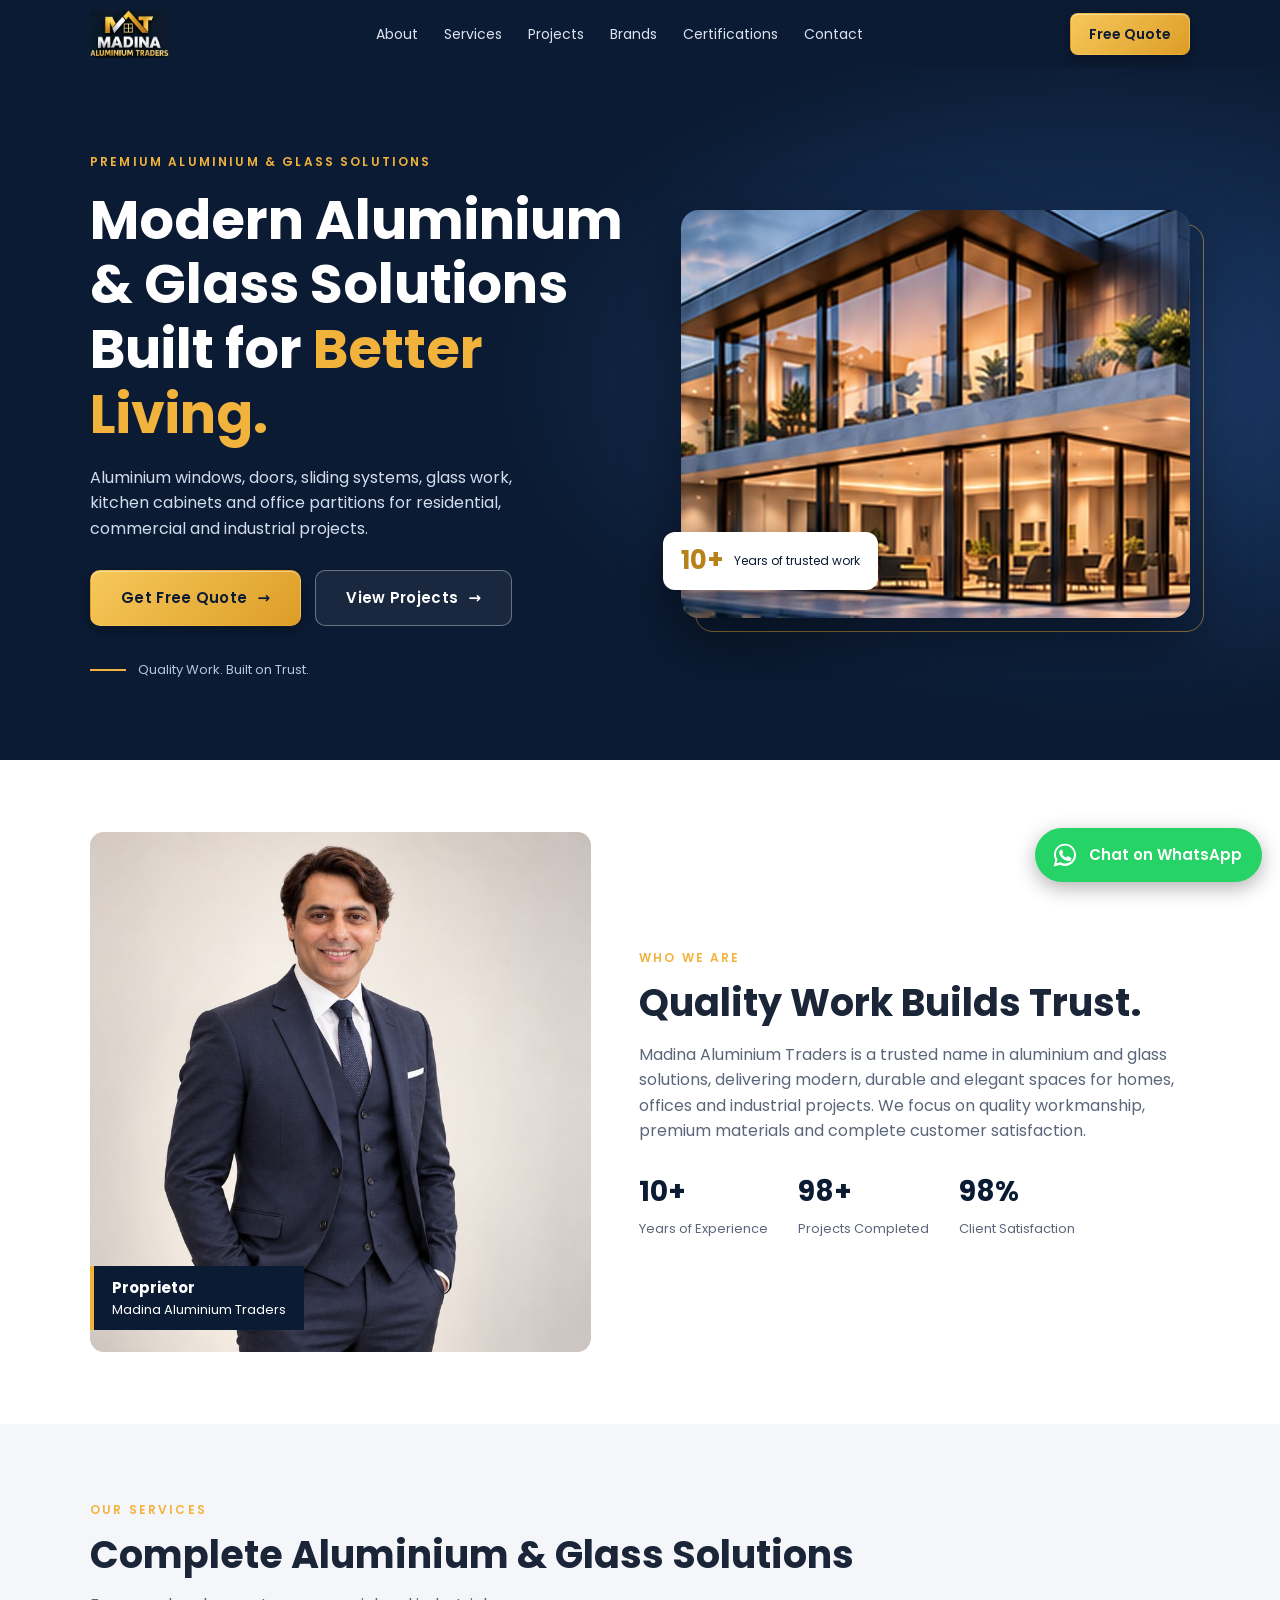
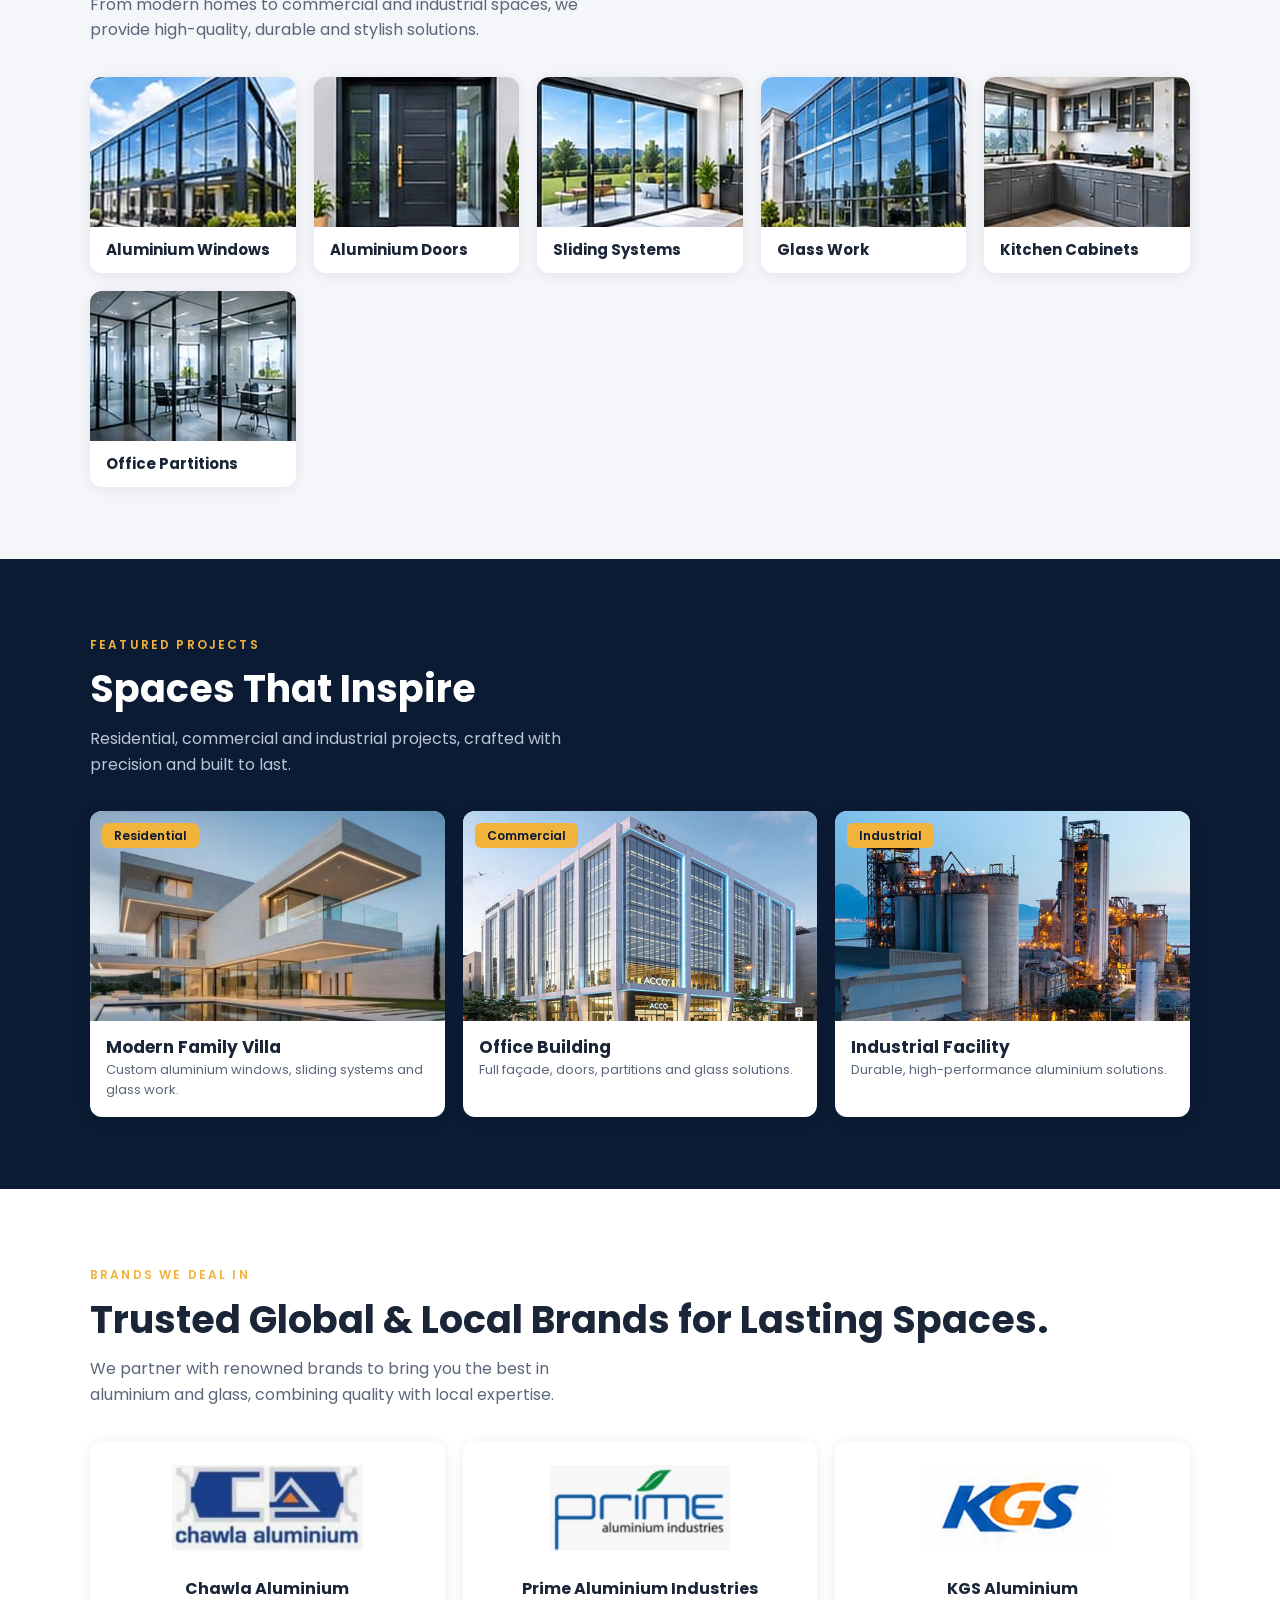
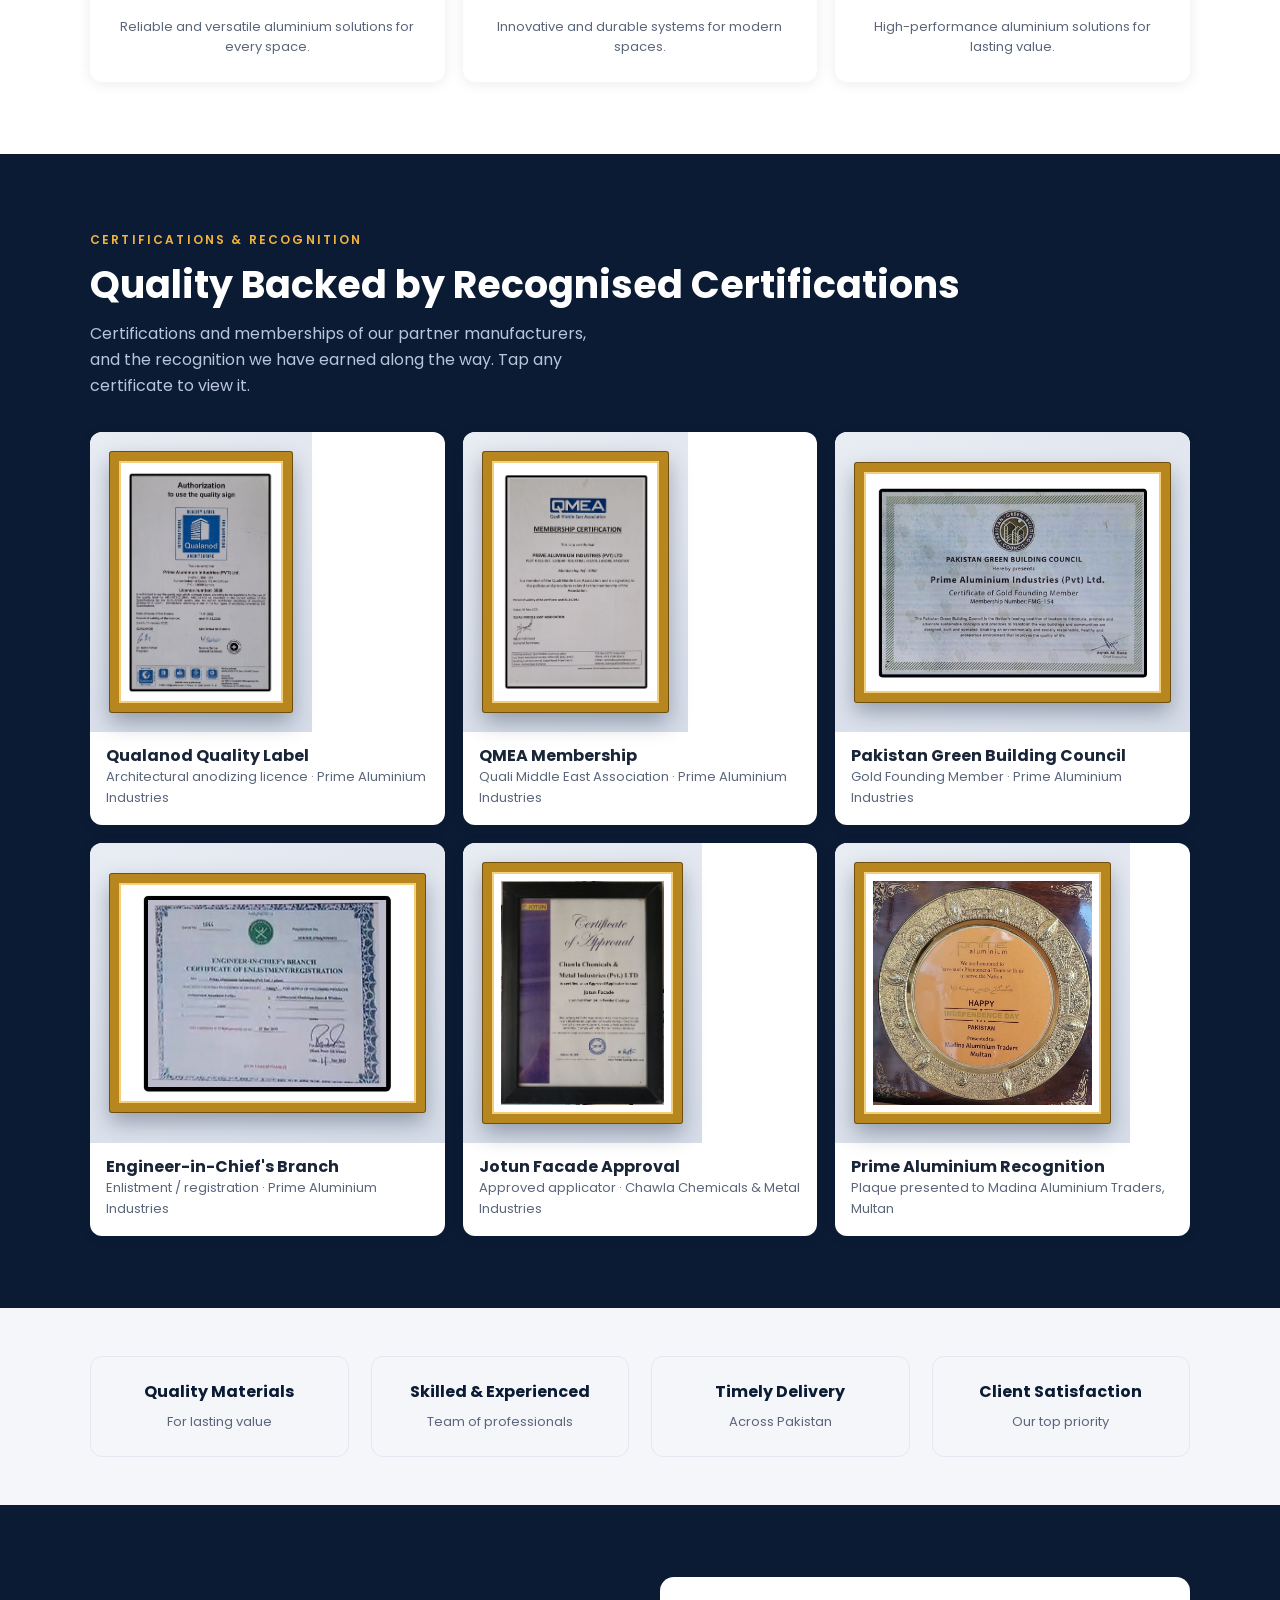
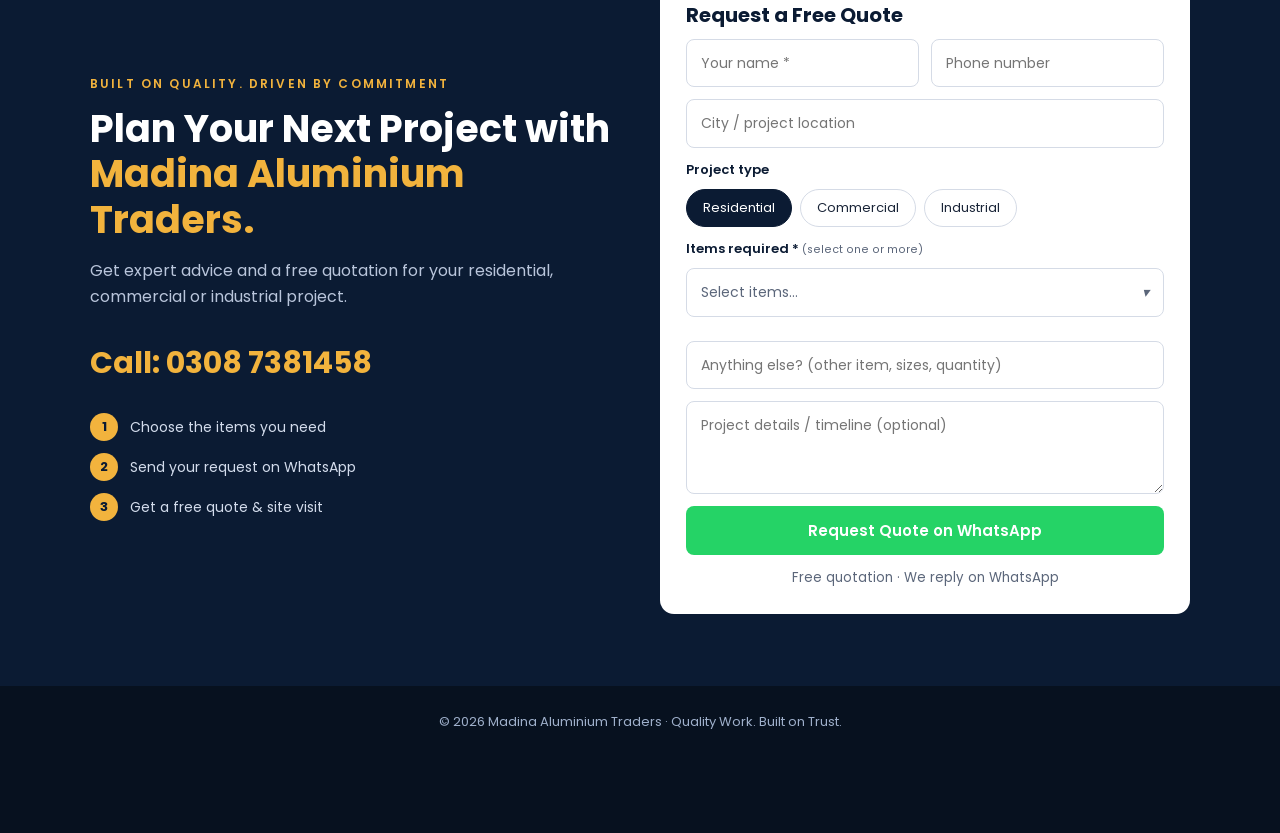
<file: madina-site/index.html>
<!DOCTYPE html>
<html lang="en">
<head>
<meta charset="utf-8">
<meta name="viewport" content="width=device-width, initial-scale=1, viewport-fit=cover">
<title>Madina Aluminium Traders | Aluminium & Glass Solutions</title>
<link href="https://fonts.googleapis.com/css2?family=Poppins:wght@400;500;600;700&display=swap" rel="stylesheet">
<link rel="stylesheet" href="style.css">
</head>
<body>
<div id="pg"></div>
<header><div class="w nav">
<a href="#top"><img src="images/madina-aluminium-traders.png" alt="Madina Aluminium Traders"></a>
<nav><a href="#about">About</a><a href="#services">Services</a><a href="#projects">Projects</a><a href="#brands">Brands</a><a href="#certifications">Certifications</a><a href="#contact">Contact</a></nav>
<a class="btn b1" href="#contact" style="padding:9px 18px;font-size:14px">Free Quote</a>
</div></header>

<div id="top" class="hero"><div class="w hg"><div class="ht">
<span class="eyebrow">Premium Aluminium &amp; Glass Solutions</span>
<h1>Modern Aluminium &amp; Glass Solutions Built for <span class="gold">Better Living.</span></h1>
<p>Aluminium windows, doors, sliding systems, glass work, kitchen cabinets and office partitions for residential, commercial and industrial projects.</p>
<div class="cta"><a class="btn b1" href="#contact">Get Free Quote <span class="ar">→</span></a><a class="btn b2" href="#projects">View Projects <span class="ar">→</span></a></div>
<div class="tl"><i></i>Quality Work. Built on Trust.</div></div><div class="hi"><img src="images/modern-aluminium-and-glass-villa.jpg" alt="Modern aluminium and glass villa"><span class="hb"><b>10+</b>Years of trusted work</span></div></div></div>

<section id="about"><div class="w about">
<div class="ph"><img src="images/proprietor-madina-aluminium-traders.jpg" alt="Proprietor, Madina Aluminium Traders"><div class="tag"><b>Proprietor</b>Madina Aluminium Traders</div></div>
<div>
<span class="eyebrow">Who We Are</span>
<h2>Quality Work Builds Trust.</h2>
<p>Madina Aluminium Traders is a trusted name in aluminium and glass solutions, delivering modern, durable and elegant spaces for homes, offices and industrial projects. We focus on quality workmanship, premium materials and complete customer satisfaction.</p>
<div class="stats"><div><b data-n="10" data-s="+">10+</b><span>Years of Experience</span></div><div><b data-n="100" data-s="+">100+</b><span>Projects Completed</span></div><div><b data-n="100" data-s="%">100%</b><span>Client Satisfaction</span></div></div>
</div></div></section>

<section id="services" class="soft"><div class="w">
<div class="sh"><span class="eyebrow">Our Services</span><h2>Complete Aluminium &amp; Glass Solutions</h2><p>From modern homes to commercial and industrial spaces, we provide high-quality, durable and stylish solutions.</p></div>
<div class="grid g6">
<div class="card"><img src="images/aluminium-windows.jpg" alt=""><h3>Aluminium Windows</h3></div>
<div class="card"><img src="images/aluminium-doors.jpg" alt=""><h3>Aluminium Doors</h3></div>
<div class="card"><img src="images/sliding-systems.jpg" alt=""><h3>Sliding Systems</h3></div>
<div class="card"><img src="images/glass-work.jpg" alt=""><h3>Glass Work</h3></div>
<div class="card"><img src="images/kitchen-cabinets.jpg" alt=""><h3>Kitchen Cabinets</h3></div>
<div class="card"><img src="images/office-partitions.jpg" alt=""><h3>Office Partitions</h3></div>
</div></div></section>

<section id="projects" class="dark"><div class="w">
<div class="sh"><span class="eyebrow">Featured Projects</span><h2>Spaces That Inspire</h2><p>Residential, commercial and industrial projects, crafted with precision and built to last.</p></div>
<div class="grid g3">
<div class="card proj" style="color:var(--ink)"><span class="pill">Residential</span><img src="images/modern-family-villa.jpg" alt=""><h3>Modern Family Villa</h3><p>Custom aluminium windows, sliding systems and glass work.</p></div>
<div class="card proj" style="color:var(--ink)"><span class="pill">Commercial</span><img src="images/office-building.jpg" alt=""><h3>Office Building</h3><p>Full façade, doors, partitions and glass solutions.</p></div>
<div class="card proj" style="color:var(--ink)"><span class="pill">Industrial</span><img src="images/industrial-facility.jpg" alt=""><h3>Industrial Facility</h3><p>Durable, high-performance aluminium solutions.</p></div>
</div></div></section>

<section id="brands"><div class="w">
<div class="sh"><span class="eyebrow">Brands We Deal In</span><h2>Trusted Global &amp; Local Brands for Lasting Spaces.</h2><p>We partner with renowned brands to bring you the best in aluminium and glass, combining quality with local expertise.</p></div>
<div class="grid g3">
<div class="card brand"><img src="images/chawla-aluminium.jpg" alt="Chawla Aluminium"><h3>Chawla Aluminium</h3><p>Reliable and versatile aluminium solutions for every space.</p></div>
<div class="card brand"><img src="images/prime-aluminium-industries.jpg" alt="Prime Aluminium Industries"><h3>Prime Aluminium Industries</h3><p>Innovative and durable systems for modern spaces.</p></div>
<div class="card brand"><img src="images/kgs-aluminium.jpg" alt="KGS Aluminium"><h3>KGS Aluminium</h3><p>High-performance aluminium solutions for lasting value.</p></div>
</div></div></section>

<section id="certifications" class="dark cert"><div class="w">
<div class="sh"><span class="eyebrow">Certifications &amp; Recognition</span><h2>Quality Backed by Recognised Certifications</h2><p>Certifications and memberships of our partner manufacturers, and the recognition we have earned along the way. Tap any certificate to view it.</p></div>
<div class="grid g3">
<button type="button" class="card cc" aria-label="View Qualanod Quality Label"><span class="fr"><img src="images/qualanod-quality-label-authorization-certificate.jpg" alt="Qualanod quality label authorization certificate" loading="lazy"></span><h3>Qualanod Quality Label</h3><p>Architectural anodizing licence · Prime Aluminium Industries</p></button>
<button type="button" class="card cc" aria-label="View QMEA Membership"><span class="fr"><img src="images/quali-middle-east-association-membership-certifica.jpg" alt="Quali Middle East Association membership certificate" loading="lazy"></span><h3>QMEA Membership</h3><p>Quali Middle East Association · Prime Aluminium Industries</p></button>
<button type="button" class="card cc" aria-label="View Pakistan Green Building Council"><span class="fr"><img src="images/pakistan-green-building-council-gold-founding-memb.jpg" alt="Pakistan Green Building Council gold founding member certificate" loading="lazy"></span><h3>Pakistan Green Building Council</h3><p>Gold Founding Member · Prime Aluminium Industries</p></button>
<button type="button" class="card cc" aria-label="View Engineer-in-Chief's Branch"><span class="fr"><img src="images/engineer-in-chief-branch-certificate-of-enlistment.jpg" alt="Engineer-in-Chief Branch certificate of enlistment" loading="lazy"></span><h3>Engineer-in-Chief's Branch</h3><p>Enlistment / registration · Prime Aluminium Industries</p></button>
<button type="button" class="card cc" aria-label="View Jotun Facade Approval"><span class="fr"><img src="images/jotun-certificate-of-approval.jpg" alt="Jotun certificate of approval" loading="lazy"></span><h3>Jotun Facade Approval</h3><p>Approved applicator · Chawla Chemicals &amp; Metal Industries</p></button>
<button type="button" class="card cc" aria-label="View Prime Aluminium Recognition"><span class="fr"><img src="images/prime-aluminium-appreciation-plaque-for-madina-alu.jpg" alt="Prime Aluminium appreciation plaque for Madina Aluminium Traders" loading="lazy"></span><h3>Prime Aluminium Recognition</h3><p>Plaque presented to Madina Aluminium Traders, Multan</p></button>
</div></div></section>
<div id="lb" role="dialog" aria-modal="true" aria-label="Certificate preview"><button type="button" id="lbx" aria-label="Close">×</button><img id="lbi" alt=""></div>

<section class="soft" style="padding:48px 0"><div class="w why">
<div><b>Quality Materials</b><span>For lasting value</span></div>
<div><b>Skilled &amp; Experienced</b><span>Team of professionals</span></div>
<div><b>Timely Delivery</b><span>Across Pakistan</span></div>
<div><b>Client Satisfaction</b><span>Our top priority</span></div>
</div></section>

<section id="contact" class="dark"><div class="w quote">
<div>
<span class="eyebrow">Built on Quality. Driven by Commitment</span>
<h2>Plan Your Next Project with <span class="gold">Madina Aluminium Traders.</span></h2>
<p>Get expert advice and a free quotation for your residential, commercial or industrial project.</p>
<a class="big" href="tel:+923087381458">Call: 0308 7381458</a><ol class="st"><li><em>1</em>Choose the items you need</li><li><em>2</em>Send your request on WhatsApp</li><li><em>3</em>Get a free quote &amp; site visit</li></ol>
</div>
<div class="fm">
<h3>Request a Free Quote</h3>
<div class="row"><input id="n" placeholder="Your name *"><input id="ph" placeholder="Phone number" inputmode="tel"></div>
<input id="c" placeholder="City / project location">
<span class="lb">Project type</span>
<div class="pt"><label class="ch"><input type="radio" name="pt" value="Residential" checked><span>Residential</span></label><label class="ch"><input type="radio" name="pt" value="Commercial"><span>Commercial</span></label><label class="ch"><input type="radio" name="pt" value="Industrial"><span>Industrial</span></label></div>
<span class="lb">Items required * <small style="font-weight:400;color:var(--mut)">(select one or more)</small></span>
<div class="dd" id="dd"><button type="button" class="ddb" id="ddb" onclick="tg()"><span id="ddt">Select items…</span><i>▾</i></button>
<div class="ddp" id="ddp"><h4>Windows & Doors</h4><label><input type="checkbox" value="Aluminium Windows"> Aluminium Windows</label><label><input type="checkbox" value="Aluminium Doors"> Aluminium Doors</label><label><input type="checkbox" value="Sliding Windows"> Sliding Windows</label><label><input type="checkbox" value="Sliding Doors"> Sliding Doors</label><label><input type="checkbox" value="Casement / Fixed Windows"> Casement / Fixed Windows</label><label><input type="checkbox" value="Main Entrance Doors"> Main Entrance Doors</label><h4>Glass Work</h4><label><input type="checkbox" value="Glass Work (General)"> Glass Work (General)</label><label><input type="checkbox" value="Glass Partitions"> Glass Partitions</label><label><input type="checkbox" value="Glass Railing"> Glass Railing</label><label><input type="checkbox" value="Shower Cabins & Glass Doors"> Shower Cabins & Glass Doors</label><label><input type="checkbox" value="Curtain Wall / Façade"> Curtain Wall / Façade</label><label><input type="checkbox" value="Structural Glazing"> Structural Glazing</label><label><input type="checkbox" value="Glass Canopy"> Glass Canopy</label><h4>Interiors</h4><label><input type="checkbox" value="Kitchen Cabinets"> Kitchen Cabinets</label><label><input type="checkbox" value="Office Partitions"> Office Partitions</label><label><input type="checkbox" value="Wardrobes"> Wardrobes</label><label><input type="checkbox" value="Aluminium Ceilings"> Aluminium Ceilings</label><h4>Extras</h4><label><input type="checkbox" value="Mosquito Nets / Screens"> Mosquito Nets / Screens</label><label><input type="checkbox" value="Signage & Cladding"> Signage & Cladding</label><label><input type="checkbox" value="Repair & Maintenance"> Repair & Maintenance</label><div class="ddf"><button type="button" onclick="clr()">Clear all</button><button type="button" onclick="tg()">Done</button></div></div></div>
<div class="tags" id="tags"></div>
<input id="o" placeholder="Anything else? (other item, sizes, quantity)">
<textarea id="m" rows="3" placeholder="Project details / timeline (optional)"></textarea>
<button type="button" class="btn" onclick="q()">Request Quote on WhatsApp</button>
<small style="text-align:center;color:var(--mut)">Free quotation · We reply on WhatsApp</small>
</div></div></section>

<footer><div class="w">© 2026 Madina Aluminium Traders · Quality Work. Built on Trust.</div></footer>

<a class="wa" id="wa" href="#" target="_blank" rel="noopener" aria-label="Chat on WhatsApp">
<svg viewBox="0 0 32 32"><path d="M16 3C9 3 3.4 8.6 3.4 15.5c0 2.3.6 4.4 1.7 6.3L3 29l7.4-1.9c1.8 1 3.800 1.500 5.600 1.500 7 0 12.600-5.600 12.600-12.500C28.600 8.600 23 3 16 3zm0 22.800c-1.800 0-3.500-.5-5-1.400l-.4-.2-4.400 1.100 1.200-4.300-.3-.4a10 10 0 0 1-1.500-5.300C5.600 9.800 10.300 5.200 16 5.200s10.400 4.600 10.400 10.300S21.700 25.800 16 25.800zm5.700-7.500c-.3-.2-1.900-.9-2.200-1s-.5-.2-.7.200-.8 1-1 1.200-.4.200-.7.100a8.500 8.500 0 0 1-4.200-3.700c-.3-.6.300-.5.900-1.700.1-.2 0-.4 0-.5l-1-2.300c-.2-.6-.5-.5-.7-.5h-.6c-.2 0-.6.100-.9.400s-1.200 1.200-1.200 2.900 1.200 3.400 1.400 3.600 2.400 3.700 5.900 5.100c2.200.9 3 1 4.100.8.700-.1 1.900-.8 2.200-1.600s.3-1.400.2-1.600-.3-.2-.6-.4z"/></svg>
<span>Chat on WhatsApp</span></a>

<script src="script.js"></script>
</body>
</html>
</file>
<file: madina-site/style.css>
:root{--navy:#0b1b33;--navy2:#13294b;--gold:#f2b33d;--ink:#1a2538;--mut:#5b667a;--bg:#fff;--soft:#f4f6fa;--wa:#25d366;box-sizing:border-box;padding-top:env(safe-area-inset-top,0px);padding-bottom:env(safe-area-inset-bottom,0px)}
html{scroll-behavior:smooth;scroll-padding-top:80px}
*{box-sizing:border-box}
body{margin:0;font-family:Poppins,system-ui,-apple-system,Segoe UI,sans-serif;color:var(--ink);background:var(--bg);line-height:1.6}
img{max-width:100%;display:block}
a{color:inherit;text-decoration:none}
.w{max-width:1140px;margin:0 auto;padding:0 20px}
.gold{color:var(--gold)}
.eyebrow{font-size:12px;letter-spacing:.18em;text-transform:uppercase;color:var(--gold);font-weight:600}
h1,h2,h3{line-height:1.2;margin:0}
.btn{display:inline-block;padding:13px 26px;border-radius:8px;font-weight:600;font-size:15px;border:1.5px solid transparent;cursor:pointer;font-family:inherit}
.b1{background:var(--gold);color:var(--navy)}
.b2{border-color:rgba(255,255,255,.4);color:#fff}
header{position:sticky;top:0;z-index:50;background:var(--navy);padding-top:env(safe-area-inset-top,0px)}
.nav{display:flex;align-items:center;justify-content:space-between;height:68px}
.nav img{height:48px;width:auto}
.nav nav{display:flex;gap:26px;font-size:14px;color:#dbe3f0}
.nav nav a:hover{color:var(--gold)}
@media(max-width:760px){.nav nav{display:none}}
.hero{background:radial-gradient(900px 520px at 85% 45%,#1d3d6e 0%,transparent 65%),var(--navy);color:#fff;padding:80px 0}
.hero h1{font-size:clamp(32px,5vw,54px);max-width:560px;margin:14px 0 18px}
.hero p{max-width:480px;color:#d3dcec;margin:0 0 28px}
.cta{display:flex;gap:14px;flex-wrap:wrap}
@media(max-width:860px){.hero{padding:48px 0}.hg{grid-template-columns:1fr!important}.hi{margin:0 14px 14px 0}}
section{padding:72px 0}
.about{display:grid;grid-template-columns:1fr 1.1fr;gap:48px;align-items:center}
.ph{position:relative;border-radius:14px;overflow:hidden;background:#efe9df}
.ph img{width:100%;height:520px;object-fit:cover;object-position:top}
.tag{position:absolute;left:0;bottom:22px;background:var(--navy);color:#fff;padding:10px 18px;border-left:4px solid var(--gold);font-size:13px}
.tag b{display:block;font-size:15px}
.about h2,.sh h2{font-size:clamp(26px,3.5vw,38px);margin:10px 0 14px}
.about p{color:var(--mut)}
.stats{display:flex;gap:30px;flex-wrap:wrap;margin-top:26px}
.stats b{display:block;font-size:28px;color:var(--navy)}
.stats span{font-size:13px;color:var(--mut)}
@media(max-width:820px){.about{grid-template-columns:1fr}.ph img{height:420px}}
.soft{background:var(--soft)}
.sh{margin-bottom:34px}
.sh p{color:var(--mut);max-width:520px;margin:0}
.grid{display:grid;gap:18px}
.g6{grid-template-columns:repeat(auto-fit,minmax(170px,1fr))}
.g3{grid-template-columns:repeat(auto-fit,minmax(260px,1fr))}
.card{background:#fff;border-radius:12px;overflow:hidden;box-shadow:0 2px 14px rgba(11,27,51,.08)}
.card img{width:100%;height:130px;object-fit:cover}
.card h3{font-size:15px;padding:14px 16px}
.proj img{height:210px}
.proj h3{padding:16px 16px 2px;font-size:17px}
.proj p{margin:0;padding:0 16px 16px;font-size:13px;color:var(--mut)}
.dark{background:var(--navy);color:#fff}
.dark .sh p{color:#b9c5db}
.pill{position:absolute;z-index:2;margin:12px;background:var(--gold);color:var(--navy);font-size:12px;font-weight:600;padding:3px 12px;border-radius:6px}
.brand{text-align:center;padding:24px}
.brand img{height:86px;margin:0 auto 14px;object-fit:contain}
.brand h3{font-size:16px}
.brand p{margin:4px 0 0;font-size:13px;color:var(--mut)}
.why{display:grid;grid-template-columns:repeat(auto-fit,minmax(200px,1fr));gap:22px;text-align:center}
.why div{padding:22px;border:1px solid #e3e8f1;border-radius:12px}
.why b{display:block;color:var(--navy);margin-bottom:4px}
.why span{font-size:13px;color:var(--mut)}
.quote{display:grid;grid-template-columns:1fr 1fr;gap:40px;align-items:center}
@media(max-width:820px){.quote{grid-template-columns:1fr}}
.quote h2{font-size:clamp(26px,3.5vw,38px);margin:10px 0 14px}
.quote p{color:#b9c5db}
.big{font-size:30px;font-weight:700;color:var(--gold);display:block;margin-top:14px}
.fm{background:#fff;color:var(--ink);padding:26px;border-radius:14px;display:grid;gap:12px}
.fm input,.fm select,.fm textarea{width:100%;padding:12px 14px;border:1px solid #d5dbe6;border-radius:8px;font:inherit;font-size:14px}
.fm .btn{background:var(--wa);color:#fff;border:0}
.fm h3{font-size:20px;color:var(--navy)}
.row{display:grid;grid-template-columns:1fr 1fr;gap:12px}@media(max-width:480px){.row{grid-template-columns:1fr}}
.lb{font-size:13px;font-weight:600;color:var(--navy);margin-bottom:-4px}
.pt{display:flex;gap:8px;flex-wrap:wrap}
.ch input{display:none}.ch span{display:inline-block;padding:8px 16px;border:1px solid #d5dbe6;border-radius:50px;font-size:13px;cursor:pointer}.ch input:checked+span{background:var(--navy);color:#fff;border-color:var(--navy)}
.dd{position:relative}
.ddb{width:100%;display:flex;justify-content:space-between;padding:12px 14px;border:1px solid #d5dbe6;border-radius:8px;background:#fff;font:inherit;font-size:14px;cursor:pointer;color:var(--mut)}
.ddp{display:none;position:absolute;z-index:20;left:0;right:0;top:calc(100% + 6px);background:#fff;border:1px solid #d5dbe6;border-radius:10px;box-shadow:0 12px 30px rgba(11,27,51,.25);max-height:300px;overflow:auto}
.ddp.open{display:block}
.ddp h4{margin:0;padding:10px 14px 4px;font-size:11px;letter-spacing:.12em;text-transform:uppercase;color:#b7811b}
.ddp label{display:flex;gap:10px;align-items:center;padding:8px 14px;font-size:14px;cursor:pointer}.ddp label:hover{background:var(--soft)}
.ddp input{width:18px;height:18px;padding:0;accent-color:var(--navy)}
.ddf{position:sticky;bottom:0;display:flex;justify-content:space-between;padding:10px 14px;background:#fff;border-top:1px solid #eee}
.ddf button{background:none;border:0;font:inherit;font-weight:600;cursor:pointer;color:var(--navy)}
.tags{display:flex;gap:6px;flex-wrap:wrap}
.tags span{background:#fdf3dc;color:var(--navy);border-radius:50px;padding:4px 6px 4px 12px;font-size:12px;font-weight:500}
.tags b{cursor:pointer;margin-left:4px;padding:0 6px}
.st{list-style:none;padding:0;margin:26px 0 0;display:grid;gap:12px}.st li{display:flex;gap:12px;align-items:center;color:#d3dcec;font-size:14px}.st em{font-style:normal;width:28px;height:28px;border-radius:50%;background:var(--gold);color:var(--navy);font-weight:700;display:grid;place-items:center;font-size:13px}
header{transition:box-shadow .3s}header.sc{box-shadow:0 4px 20px rgba(0,0,0,.35)}
#pg{position:fixed;top:0;left:0;height:3px;width:0;background:var(--gold);z-index:120}
.nav nav a{position:relative}.nav nav a::after{content:"";position:absolute;left:0;bottom:-5px;height:2px;width:0;background:var(--gold);transition:width .3s}.nav nav a:hover::after{width:100%}
.nav>a img{transition:transform .3s}.nav>a:hover img{transform:scale(1.05)}
.btn{transition:transform .25s,box-shadow .25s,background .25s}.btn:hover{transform:translateY(-3px)}
.b2:hover{background:rgba(255,255,255,.14);border-color:#fff}
@keyframes up{from{opacity:0;transform:translateY(26px)}}
.hero .eyebrow,.hero h1,.hero p,.hero .cta{animation:up .9s cubic-bezier(.2,.7,.2,1) both}
.hero h1{animation-delay:.12s}.hero p{animation-delay:.26s}.hero .cta{animation-delay:.4s}
.js .rv{opacity:0;transform:translateY(30px);transition:opacity .8s ease,transform .8s ease;transition-delay:var(--d,0s)}
.js .rv.in{opacity:1;transform:none}
.card{transition:transform .35s,box-shadow .35s}.card:hover{transform:translateY(-8px);box-shadow:0 20px 40px rgba(11,27,51,.22)}
.card img{transition:transform .6s ease}.card:hover img{transform:scale(1.1)}
.card h3{transition:color .3s}.card:hover h3{color:#b7811b}
.proj:hover{box-shadow:0 20px 44px rgba(0,0,0,.45)}
.ph img{transition:transform 1.2s ease}.ph:hover img{transform:scale(1.04)}
.tag{transition:padding .3s}.ph:hover .tag{padding-left:26px}
.why div{transition:transform .3s,border-color .3s,box-shadow .3s}.why div:hover{transform:translateY(-6px);border-color:var(--gold);box-shadow:0 12px 26px rgba(11,27,51,.1)}
.stats>div{transition:transform .3s}.stats>div:hover{transform:scale(1.08)}
.st li{transition:transform .3s}.st li:hover{transform:translateX(8px)}
.big{display:inline-block;transition:transform .3s}.big:hover{transform:scale(1.05)}
.fm input,.fm select,.fm textarea{transition:border-color .25s,box-shadow .25s}
.fm input:focus,.fm textarea:focus,.ddb:hover{outline:0;border-color:var(--gold);box-shadow:0 0 0 3px rgba(242,179,61,.25)}
.ch span{transition:all .25s}.ch span:hover{border-color:var(--navy)}
.tags span{animation:up .3s both}
.wa{transition:transform .25s}.wa:hover{transform:scale(1.08)}
@media(prefers-reduced-motion:reduce){*{animation:none!important;transition:none!important}.js .rv{opacity:1;transform:none}}
.hg{display:grid;grid-template-columns:1.05fr 1fr;gap:56px;align-items:center}
.hi{position:relative;isolation:isolate;animation:up 1s .3s cubic-bezier(.2,.7,.2,1) both}
.hi img{width:100%;aspect-ratio:1.25;object-fit:cover;border-radius:18px;box-shadow:0 24px 60px rgba(0,0,0,.45)}
.hi::before{content:"";position:absolute;inset:14px -14px -14px 14px;border:1.5px solid rgba(242,179,61,.6);border-radius:18px;z-index:-1}
.hb{position:absolute;left:-18px;bottom:28px;background:#fff;color:var(--navy);padding:12px 18px;border-radius:12px;box-shadow:0 12px 30px rgba(0,0,0,.3);font-size:12px;line-height:1.3;display:flex;align-items:center;gap:10px}
.hb b{font-size:26px;color:#b7811b}
.tl{display:flex;align-items:center;gap:12px;margin-top:34px;font-size:13px;color:#b9c5db;animation:up .9s .55s both}.tl i{width:36px;height:2px;background:var(--gold)}
.hero .btn{padding:15px 30px;border-radius:10px;letter-spacing:.02em}
.b1{background:linear-gradient(135deg,#f6c85a,#dd9d27);color:#0b1b33;box-shadow:0 4px 14px rgba(0,0,0,.28),inset 0 1px 0 rgba(255,255,255,.4)}
.b1:hover{background:linear-gradient(135deg,#f9d272,#e5a62f);box-shadow:0 8px 20px rgba(0,0,0,.32),inset 0 1px 0 rgba(255,255,255,.5)}
.b2{background:rgba(255,255,255,.06);border:1px solid rgba(255,255,255,.35);backdrop-filter:blur(4px)}
.ar{display:inline-block;margin-left:6px;transition:transform .25s}.btn:hover .ar{transform:translateX(5px)}
.g6 .card img{height:150px}
footer{background:#07111f;color:#9fb0cb;font-size:13px;padding:26px 0 100px;text-align:center}
.wa{position:fixed;right:18px;bottom:calc(18px + env(safe-area-inset-bottom,0px));z-index:99;display:flex;align-items:center;gap:10px;background:var(--wa);color:#fff;padding:13px 20px 13px 16px;border-radius:50px;font-weight:600;font-size:15px;box-shadow:0 6px 20px rgba(0,0,0,.3);animation:p 2.4s infinite}
.wa svg{width:28px;height:28px;fill:#fff}
@keyframes p{0%{box-shadow:0 0 0 0 rgba(37,211,102,.6),0 6px 20px rgba(0,0,0,.3)}70%{box-shadow:0 0 0 16px rgba(37,211,102,0),0 6px 20px rgba(0,0,0,.3)}100%{box-shadow:0 0 0 0 rgba(37,211,102,0),0 6px 20px rgba(0,0,0,.3)}}
@media(max-width:480px){.wa span{display:none}.wa{padding:14px}}
.cert .grid{grid-template-columns:repeat(3,1fr)}
@media(max-width:900px){.cert .grid{grid-template-columns:repeat(2,1fr)}}
@media(max-width:560px){.cert .grid{grid-template-columns:1fr}}
.cert .card{color:var(--ink);text-align:left;border:0;padding:0;font:inherit;cursor:zoom-in;display:flex;flex-direction:column;justify-content:flex-start;width:100%}
.cert .fr{display:flex;align-items:center;justify-content:center;height:300px;padding:20px;background:linear-gradient(160deg,#e8ecf3,#d6dde9)}
.cert .fr img{display:block;width:auto;height:auto;max-width:100%;max-height:100%;object-fit:contain;background:#fff;padding:9px;border:9px solid #b8861f;border-radius:2px;outline:2px solid #f3cf7a;outline-offset:-11px;box-shadow:0 0 0 1px #6f4f0f,0 10px 22px rgba(11,27,51,.35)}
.cert .card:hover img{transform:none}
.cert .card h3{padding:14px 16px 2px;font-size:16px}
.cert .card p{margin:0;padding:0 16px 16px;font-size:13px;color:var(--mut)}
#lb{position:fixed;inset:0;z-index:200;background:rgba(7,17,31,.92);display:none;align-items:center;justify-content:center;padding:24px}
#lb.open{display:flex}
#lb img{max-width:100%;max-height:100%;object-fit:contain;background:#fff;padding:10px;border:10px solid #b8861f;border-radius:2px;box-shadow:0 0 0 2px #f3cf7a,0 20px 60px rgba(0,0,0,.6)}
#lbx{position:absolute;top:calc(14px + env(safe-area-inset-top,0px));right:18px;width:44px;height:44px;border-radius:50%;border:0;background:var(--gold);color:var(--navy);font-size:28px;line-height:1;cursor:pointer}
</file>
